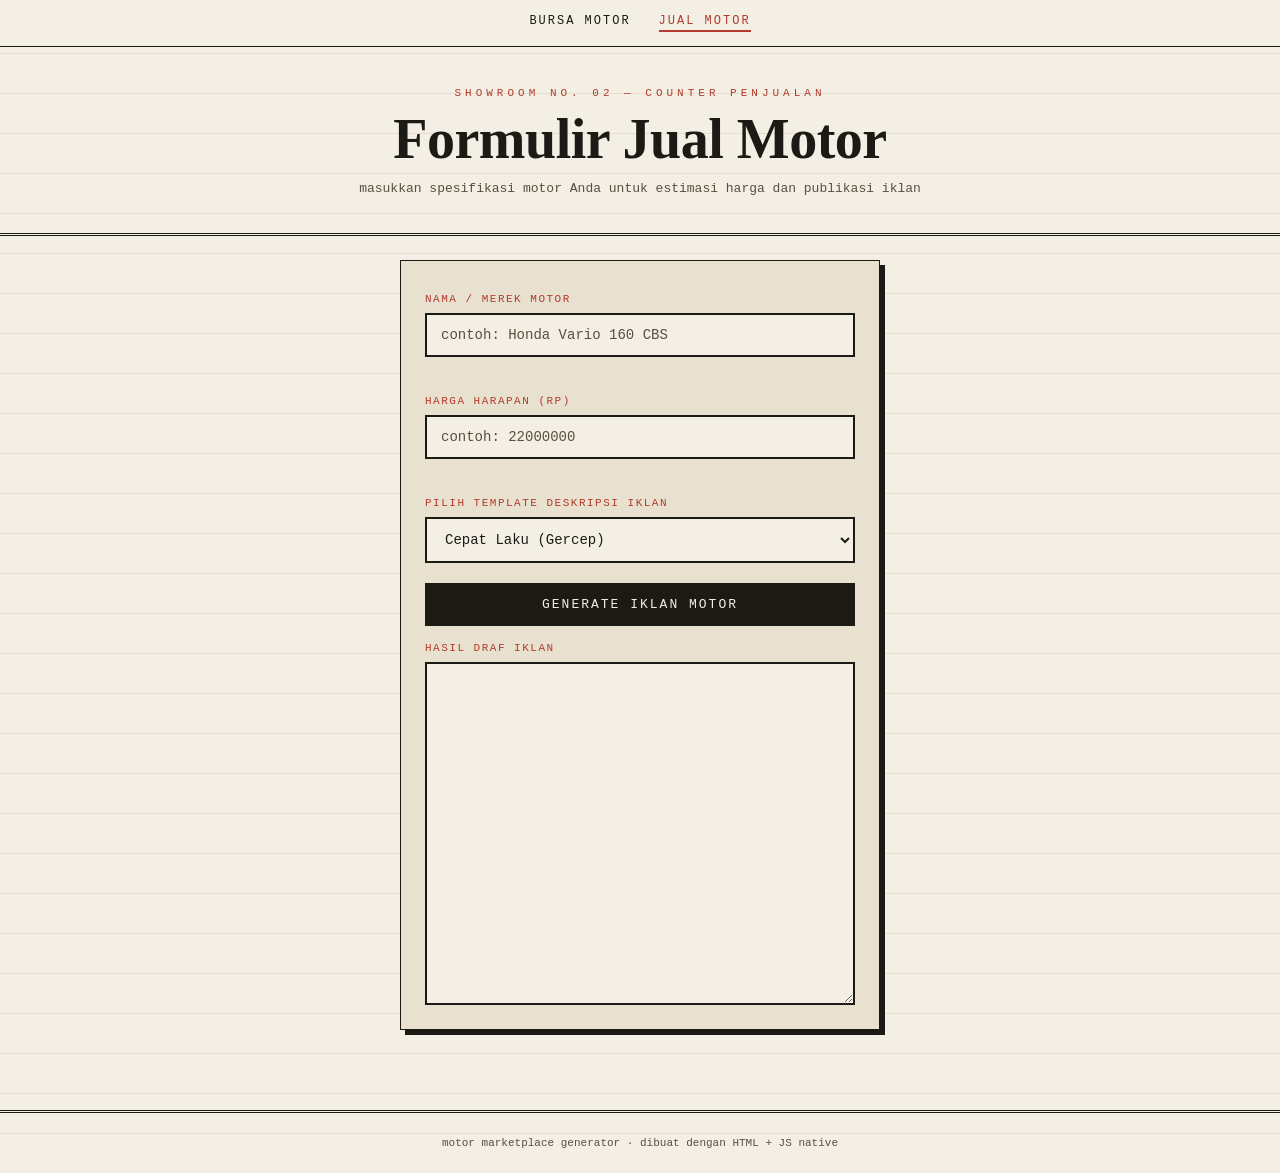
<file: form.html>
<!DOCTYPE html>
<html lang="id">
<head>
<meta charset="UTF-8">
<meta name="viewport" content="width=device-width, initial-scale=1.0">
<title>Formulir Jual Motor — Titip Jual / Estimasi Harga</title>
<link rel="stylesheet" href="css/index.css">
<link rel="stylesheet" href="css/form.css">
</head>
<body>

  <nav>
    <a href="index.html">Bursa Motor</a>
    <a href="form.html" aria-current="page">Jual Motor</a>
  </nav>

  <header>
    <div class="eyebrow">Showroom No. 02 — Counter Penjualan</div>
    <h1>Formulir Jual Motor</h1>
    <p>masukkan spesifikasi motor Anda untuk estimasi harga dan publikasi iklan</p>
  </header>

  <main>
    <form id="form" novalidate>
      <label for="nama">Nama / Merek Motor</label>
      <input type="text" id="nama" placeholder="contoh: Honda Vario 160 CBS" aria-describedby="nama-error">
      <small class="error" id="nama-error" aria-live="polite"></small>

      <label for="harga">Harga Harapan (Rp)</label>
      <input type="number" id="harga" placeholder="contoh: 22000000" aria-describedby="harga-error">
      <small class="error" id="harga-error" aria-live="polite"></small>

      <label for="template">Pilih Template Deskripsi Iklan</label>
      <select id="template">
        <option value="gercep">Cepat Laku (Gercep)</option>
        <option value="spesifikasi">Detail Spesifikasi</option>
        <option value="nego">Santai / Bisa Nego</option>
      </select>

      <button type="submit">Generate Iklan Motor</button>

      <label for="caption">Hasil Draf Iklan</label>
      <textarea id="caption" rows="14" readonly></textarea>
    </form>
  </main>

  <footer>
    motor marketplace generator &middot; dibuat dengan HTML + JS native
  </footer>

<script src="js/form.js"></script>
</body>
</html>
</file>
<file: css/index.css>
:root{
  --paper: #f4efe4;
  --paper-dark: #e9e1cf;
  --ink: #1c1a15;
  --ink-soft: #55503f;
  --tag-red: #b23a2e;
  --line: #d8cdb2;
  --mono: 'JetBrains Mono', 'Courier New', monospace;
  --serif: Georgia, 'Times New Roman', serif;
}

* { box-sizing: border-box; }

body{
  margin:0;
  background: var(--paper);
  color: var(--ink);
  font-family: var(--serif);
  background-image:
    repeating-linear-gradient(0deg, transparent, transparent 39px, var(--line) 40px);
}

header{
  padding: 40px 24px 24px;
  border-bottom: 3px double var(--ink);
  text-align: center;
}

header .eyebrow{
  font-family: var(--mono);
  letter-spacing: 4px;
  text-transform: uppercase;
  font-size: 11px;
  color: var(--tag-red);
  margin-bottom: 8px;
}

header h1{
  font-size: clamp(32px, 6vw, 56px);
  margin: 0;
  font-weight: 700;
  letter-spacing: -0.5px;
}

header p{
  color: var(--ink-soft);
  font-family: var(--mono);
  font-size: 13px;
  margin-top: 10px;
}

.controls{
  max-width: 1080px;
  margin: 28px auto 0;
  padding: 0 24px;
  display: flex;
  gap: 12px;
  flex-wrap: wrap;
  align-items: center;
  justify-content: space-between;
}

#searchInput{
  flex: 1;
  min-width: 200px;
  padding: 12px 16px;
  border: 2px solid var(--ink);
  background: var(--paper);
  font-family: var(--mono);
  font-size: 14px;
  color: var(--ink);
  outline: none;
}
#searchInput::placeholder{ color: var(--ink-soft); }
#searchInput:focus{ border-color: var(--tag-red); }

#categorySelect{
  padding: 12px 14px;
  border: 2px solid var(--ink);
  background: var(--paper);
  font-family: var(--mono);
  font-size: 14px;
  color: var(--ink);
  outline: none;
  cursor: pointer;
}

main{
  max-width: 1080px;
  margin: 24px auto 80px;
  padding: 0 24px;
}

#status{
  font-family: var(--mono);
  font-size: 13px;
  color: var(--ink-soft);
  text-align: center;
  padding: 60px 0;
}

#status.error{ color: var(--tag-red); }

.grid{
  display: grid;
  grid-template-columns: repeat(auto-fill, minmax(230px, 1fr));
  gap: 22px;
}

.card{
  background: var(--paper-dark);
  border: 1.5px solid var(--ink);
  position: relative;
  display: flex;
  flex-direction: column;
  transition: transform 0.15s ease, box-shadow 0.15s ease;
}

.card:hover{
  transform: translateY(-3px);
  box-shadow: 5px 5px 0 var(--ink);
}

.card .thumb-wrap{
  aspect-ratio: 1 / 1;
  overflow: hidden;
  border-bottom: 1.5px solid var(--ink);
  background: #fff;
}

.card img{
  width: 100%;
  height: 100%;
  object-fit: cover;
  display: block;
}

.card .body{
  padding: 14px 16px 16px;
  flex: 1;
  display: flex;
  flex-direction: column;
}

.card .category{
  font-family: var(--mono);
  font-size: 10px;
  text-transform: uppercase;
  letter-spacing: 1.5px;
  color: var(--tag-red);
  margin-bottom: 6px;
}

.card h3{
  font-size: 16px;
  margin: 0 0 8px;
  line-height: 1.3;
}

.card .meta{
  font-family: var(--mono);
  font-size: 11px;
  color: var(--ink-soft);
  margin-bottom: 12px;
}

.card .footer-row{
  margin-top: auto;
  display: flex;
  align-items: center;
  justify-content: space-between;
  padding-top: 10px;
  border-top: 1px dashed var(--ink-soft);
}

.price-tag{
  font-family: var(--mono);
  font-weight: 700;
  font-size: 17px;
  color: var(--ink);
}

.price-tag .discount{
  display: block;
  font-size: 10px;
  color: var(--tag-red);
  font-weight: 400;
}

.rating{
  font-family: var(--mono);
  font-size: 12px;
  color: var(--ink-soft);
}

.stock-badge{
  position: absolute;
  top: 10px;
  right: 10px;
  font-family: var(--mono);
  font-size: 9px;
  letter-spacing: 1px;
  text-transform: uppercase;
  padding: 4px 8px;
  background: var(--ink);
  color: var(--paper);
}

.stock-badge.low{ background: var(--tag-red); }

footer{
  text-align: center;
  font-family: var(--mono);
  font-size: 11px;
  color: var(--ink-soft);
  padding: 24px;
  border-top: 3px double var(--ink);
}

nav{
  position: sticky;
  top: 0;
  z-index: 10;
  display: flex;
  justify-content: center;
  gap: 28px;
  padding: 14px 24px;
  border-bottom: 1.5px solid var(--ink);
  background: var(--paper);
}

nav a{
  font-family: var(--mono);
  font-size: 12px;
  letter-spacing: 2px;
  text-transform: uppercase;
  color: var(--ink);
  text-decoration: none;
  padding-bottom: 2px;
  border-bottom: 2px solid transparent;
}

nav a:hover,
nav a[aria-current="page"]{
  color: var(--tag-red);
  border-bottom-color: var(--tag-red);
}
</file>
<file: css/form.css>
form{
  max-width: 480px;
  margin: 0 auto;
  padding: 24px;
  background: var(--paper-dark);
  border: 1.5px solid var(--ink);
  box-shadow: 5px 5px 0 var(--ink);
  display: flex;
  flex-direction: column;
  gap: 8px;
}

label{
  font-family: var(--mono);
  font-size: 11px;
  letter-spacing: 1.5px;
  text-transform: uppercase;
  color: var(--tag-red);
  margin-top: 8px;
}

input, select, textarea{
  padding: 12px 14px;
  border: 2px solid var(--ink);
  background: var(--paper);
  font-family: var(--mono);
  font-size: 14px;
  color: var(--ink);
  outline: none;
}

input::placeholder{ color: var(--ink-soft); }
input:focus, select:focus, textarea:focus{ border-color: var(--tag-red); }

select{ cursor: pointer; }

textarea{
  resize: vertical;
  font-family: var(--serif);
  font-size: 15px;
  line-height: 1.5;
}

button{
  margin-top: 12px;
  padding: 12px;
  border: 2px solid var(--ink);
  background: var(--ink);
  color: var(--paper);
  font-family: var(--mono);
  font-size: 13px;
  letter-spacing: 2px;
  text-transform: uppercase;
  cursor: pointer;
}

button:hover{
  background: var(--tag-red);
  border-color: var(--tag-red);
}

.error{
  font-family: var(--mono);
  font-size: 11px;
  color: var(--tag-red);
  min-height: 14px;
}

input[aria-invalid="true"]{
  border-color: var(--tag-red);
  background: #f7e4e0;
}
</file>
